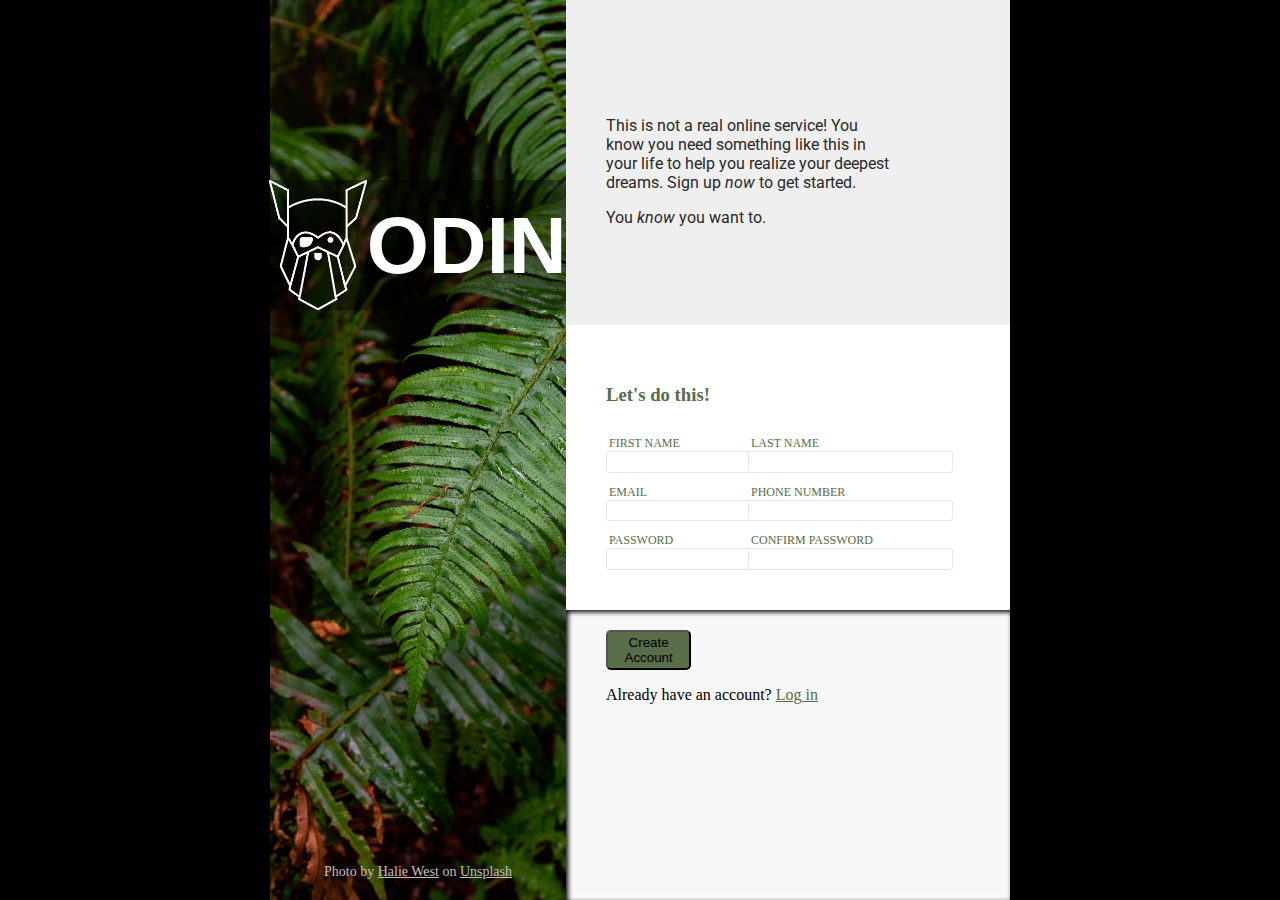
<file: index.html>
<!DOCTYPE html>
<html lang="en">
<head>
    <meta charset="UTF-8">
    <meta name="viewport" content="width=device-width, initial-scale=1.0">
    <title>SignUp Form</title>
    <link rel="stylesheet" href="style.css">
                
</head>
<body>
    <div class="im_g">
        <div class="container">
            <div class="logo">
                <img src="photos/img_sidebar.gif" alt="odin loggo">
                <span class="side_txt">ODIN</span>
            </div>
        </div>
        <div class="photo_creds">Photo by <a href="">Halie West</a> on <a href="">Unsplash</a></div>
    </div>
    <div class="frm">
        <div class="frm-top">
            <p>
                This is not a real online service! You know you need something like this in your life
                to help you realize your deepest dreams.
                Sign up <em>now</em> to get started.
            </p>
            <p>
                You <em>know</em> you want to.
            </p>
        </div>
        <div class="main-form">
            <h3>Let's do this!</h3>
            <div id="row1">
                <div class="item1">
                    <label for="first-name">FIRST NAME</label>
                    <input id="first-name" type="text">
                </div>
                <div class="item2">
                    <label for="last-name">LAST NAME</label>
                    <input id="last-name" type="text">
                </div>
            </div>
            <div id="row2">
                <div class="item1">
                    <label for="email">EMAIL</label>
                    <input id="email" type="email">
                </div>
                <div class="item2">
                    <label for="phone-num">PHONE NUMBER</label>
                    <input id="phone-num" type="tel">           
                </div>
            </div>
            <div id="row3">
                <div class="item1">
                    <label for="password">PASSWORD</label>
                    <input class="error" id="password" required type="password">
                    <div id="pass-err"></div>
                </div>
                <div class="item2">
                    <label for="confirm-password">CONFIRM PASSWORD</label>
                    <input class="error" id="confirm-password" required type="password">                  
                </div>
            </div>
        </div>
        <div class="form-foot">
            <button onclick="validate()">Create Account</button>
            <p>Already have an account? <a href="#">Log in</a></p>
        </div>
    </div>
    <script src="script.js"></script>
</body>
</html>
</file>
<file: style.css>
@import url('https://fonts.cdnfonts.com/css/norse');
@import url('https://fonts.googleapis.com/css2?family=Orbitron&family=Roboto:wght@700&display=swap');
body {
   margin: 0; 
   display: flex;
   justify-content: space-between;
   background-color: black;
   padding-left: 270px;
   padding-right: 270px;
}
.im_g {
    background-image: url("photos/bgimg.gif");
    height: 100vh;
    min-width: 40%;
    background-size: cover;
    display: flex;
    justify-content: space-between;
    flex-direction: column;
}
.container {
    display: flex;
    padding-top: 180px;
    justify-content:center;
}
img {
    height: 130px;
    }
.logo {
    display: flex;
    background-color: rgba(0,0,0,.4);
    /* padding: 0 120px; */
    width: 100%;
    justify-content: center;
}
.side_txt {
    font-size: 80px;
    font-family: 'Norse', sans-serif;
    color: white;
    font-weight: bold;
    padding-top: 20px;
}
.photo_creds {
    color:rgb(193, 190, 190);
    padding-bottom: 20px;
    text-align: center;
    font-size: 14px;
}
a {
    color:rgb(193, 190, 190);
}
.frm {
    background-color: white;
    height: 100vh;
    min-width: 60%;
    
    display: flex;
    flex-direction: column;
    justify-content:space-between;
}
.frm-top {
    background-color: rgb(239, 239, 239);
    padding: 100px 120px 0 40px;
    height: 25%;
    text-align:left;
    font-family: 'Roboto', sans-serif;
    color: #292929;

}
.main-form {
    display: block;
    padding-right: 15%;
    padding-left: 40px;
    padding-right: 120px;
    color: #596D48;
}
#row1, #row2, #row3 {
    display: flex;
    justify-content: space-between;
}
.item1, .item2 {
    display: inline-block;
}
label {
    display: flex;
    justify-content: space-between;
    align-items: flex-start;
    width: 100%;
    /* margin-left: auto;
    margin-right: auto; */
    padding: 12px 3px 0 3px;
    font-size: 12px;
  }
  input {
    font-family: 'Nunito', sans-serif;
    border-radius: 3px;
    border: 1px #E5E7EB solid;
    margin: 0 auto auto auto;
    padding-top: 2.5% ;
    width: 140%;
  }
  input:focus {
    border: 2px #blue solid;
  }
  .form-foot {
    padding-left: 40px;
    padding-right: 120px;
    padding-top: 20px;
    height: 30%;
    box-shadow: 5px 10px;
    background-color: rgb(247, 247, 247);
    box-shadow: 
    inset 2px 2px 5px #000000, 
    inset -5px -5px 10px rgb(250, 250, 253);
  }
  button {
    background-color: #596D48;
    width: 30%;
    height: 15%;
    border-radius: 5px;
  }
  .form-foot > p a {
color: #596D48;
}
#pass-err {
    color: red;
}
.error:active {
    border: 1px red solid;
}
</file>
